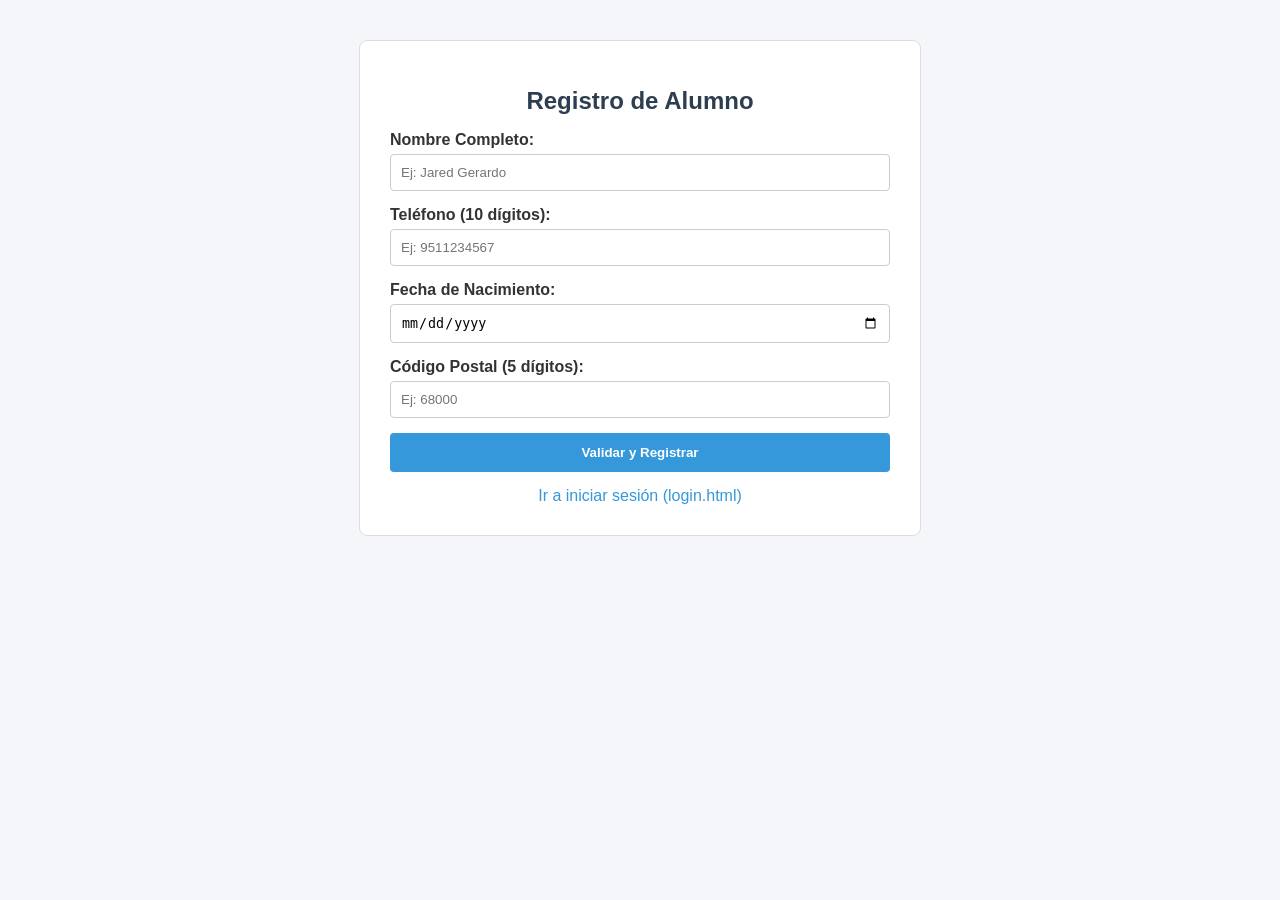
<file: index.html>
<!DOCTYPE html>
<html lang="es">
<head>
    <meta charset="UTF-8">
    <meta name="viewport" content="width=device-width, initial-scale=1.0">
    <title>Registro de Usuario - Utilería JS</title>
    <link rel="stylesheet" href="css/styles.css">
</head>
<body>

    <div class="contenedor-formulario">
        <h1>Registro de Alumno</h1>
        <form id="form-registro">
            
            <div class="grupo-formulario">
                <label for="nombre">Nombre Completo:</label>
                <input type="text" id="nombre" placeholder="Ej: Jared Gerardo" required>
            </div>

            <div class="grupo-formulario">
                <label for="telefono">Teléfono (10 dígitos):</label>
                <input type="tel" id="telefono" placeholder="Ej: 9511234567" required>
            </div>

            <div class="grupo-formulario">
                <label for="fecha">Fecha de Nacimiento:</label>
                <input type="date" id="fecha" required>
            </div>

            <div class="grupo-formulario">
                <label for="cp">Código Postal (5 dígitos):</label>
                <input type="text" id="cp" placeholder="Ej: 68000" required>
            </div>

            <button type="submit">Validar y Registrar</button>
        </form>

        <a href="login.html" class="enlace-navegacion">Ir a iniciar sesión (login.html)</a>
    </div>

    <div id="mi-modal" class="modal-fondo">
        <div class="modal-contenido">
            <h2>¡Validación Exitosa!</h2>
            <p id="modal-mensaje-edad"></p>
            <button id="btn-cerrar-modal" class="btn-cerrar">Cerrar Ventana</button>
        </div>
    </div>

    <script src="js/utileria.js"></script>
    <script>
        document.getElementById('form-registro').addEventListener('submit', function(evento) {
            evento.preventDefault(); // Evita que la página se recargue

            // Captura de valores
            const nombreRaw = document.getElementById('nombre').value;
            const telefono = document.getElementById('telefono').value;
            const fecha = document.getElementById('fecha').value;
            const cp = document.getElementById('cp').value;

            // 1. Usar función propia: Formatear el nombre de una vez
            const nombreFormateado = formatearNombre(nombreRaw);
            document.getElementById('nombre').value = nombreFormateado;

            // 2. Validar que el nombre contenga solo letras
            if (!soloLetras(nombreFormateado)) {
                alert("Error: El nombre completo solo debe contener letras y espacios.");
                return;
            }

            // 3. Validar longitud del teléfono (10 dígitos)
            if (!validarLongitud(telefono, 10)) {
                alert("Error: El campo de teléfono debe tener exactamente 10 dígitos.");
                return;
            }

            // 4. Validar si es mayor de edad
            if (!esMayorDeEdad(fecha)) {
                alert("Error: Debes ser mayor de edad (18 años) para completar este registro.");
                return;
            }

            // 5. Usar función propia: Validar el Código Postal
            if (!validarCP(cp)) {
                alert("Error: El Código Postal debe contener exactamente 5 números.");
                return;
            }

            // Calculamos la edad e integramos la Ventana Modal
            const edadCalculada = calcularEdad(fecha);
            document.getElementById('modal-mensaje-edad').innerText = 
                `Hola ${nombreFormateado}, tu registro fue procesado. Edad calculada: ${edadCalculada} años.`;
            
            // Mostramos el modal cambiando el estilo CSS display a 'flex'
            document.getElementById('mi-modal').style.display = 'flex';
        });

        // Evento para cerrar la ventana modal
        document.getElementById('btn-cerrar-modal').addEventListener('click', function() {
            document.getElementById('mi-modal').style.display = 'none';
        });
    </script>
</body>
</html>
</file>
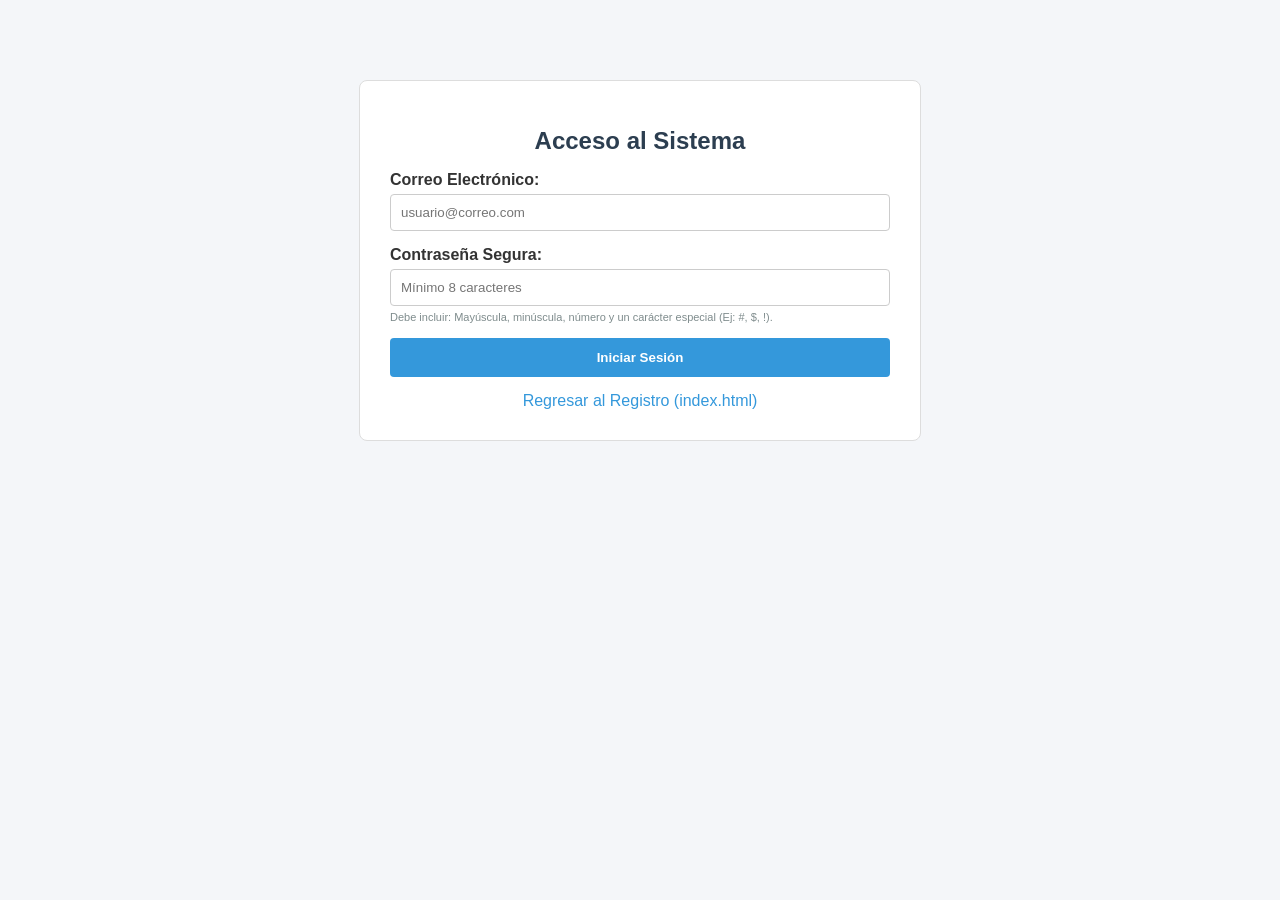
<file: login.html>
<!DOCTYPE html>
<html lang="es">
<head>
    <meta charset="UTF-8">
    <meta name="viewport" content="width=device-width, initial-scale=1.0">
    <title>Iniciar Sesión - Utilería JS</title>
    <link rel="stylesheet" href="css/styles.css">
</head>
<body>

    <div class="contenedor-formulario" style="margin-top: 80px;">
        <h1>Acceso al Sistema</h1>
        <form id="form-login">
            
            <div class="grupo-formulario">
                <label for="correo">Correo Electrónico:</label>
                <input type="email" id="correo" placeholder="usuario@correo.com" required>
            </div>

            <div class="grupo-formulario">
                <label for="password">Contraseña Segura:</label>
                <input type="password" id="password" placeholder="Mínimo 8 caracteres" required>
                <small style="color: #7f8c8d; font-size: 11px; display:block; margin-top:5px;">
                    Debe incluir: Mayúscula, minúscula, número y un carácter especial (Ej: #, $, !).
                </small>
            </div>

            <button type="submit">Iniciar Sesión</button>
        </form>

        <a href="index.html" class="enlace-navegacion">Regresar al Registro (index.html)</a>
    </div>

    <script src="js/utileria.js"></script>
    <script>
        document.getElementById('form-login').addEventListener('submit', function(evento) {
            evento.preventDefault();

            const correo = document.getElementById('correo').value;
            const password = document.getElementById('password').value;

            // 1. Validar formato de Correo Electrónico
            if (!validarCorreo(correo)) {
                alert("Error: El formato del correo electrónico no es válido.");
                return;
            }

            // 2. Validar complejidad de la Contraseña
            if (!validarPassword(password)) {
                alert("Error: La contraseña no cumple con los requisitos mínimos de seguridad.");
                return;
            }

            // Si pasa las pruebas
            alert("¡Credenciales válidas! Iniciando sesión de manera segura...");
        });
    </script>
</body>
</html>
</file>
<file: css/styles.css>
body {
    font-family: Arial, sans-serif;
    background-color: #f4f6f9;
    color: #333;
    margin: 40px;
}

.contenedor-formulario {
    background-color: white;
    padding: 30px;
    border: 1px solid #ddd;
    border-radius: 8px;
    max-width: 500px;
    margin: 0 auto 20px auto;
}

h1 {
    text-align: center;
    color: #2c3e50;
    font-size: 24px;
}

.grupo-formulario {
    margin-bottom: 15px;
}

label {
    display: block;
    margin-bottom: 5px;
    font-weight: bold;
}

input {
    width: 100%;
    padding: 10px;
    border: 1px solid #ccc;
    border-radius: 4px;
    box-sizing: border-box;
}

button {
    width: 100%;
    padding: 12px;
    background-color: #3498db;
    color: white;
    border: none;
    border-radius: 4px;
    font-weight: bold;
    cursor: pointer;
}

button:hover {
    background-color: #2980b9;
}

/* --- ESTILOS DE LA VENTANA MODAL --- */
.modal-fondo {
    display: none; /* Oculto por defecto */
    position: fixed;
    top: 0; left: 0;
    width: 100%; height: 100%;
    background-color: rgba(0, 0, 0, 0.5);
    justify-content: center;
    align-items: center;
}

.modal-contenido {
    background-color: white;
    padding: 30px;
    border-radius: 8px;
    max-width: 400px;
    width: 100%;
    text-align: center;
    position: relative;
}

.btn-cerrar {
    background-color: #e74c3c;
    margin-top: 15px;
}
.btn-cerrar:hover {
    background-color: #c0392b;
}

.enlace-navegacion {
    display: block;
    text-align: center;
    margin-top: 15px;
    color: #3498db;
    text-decoration: none;
}
</file>
